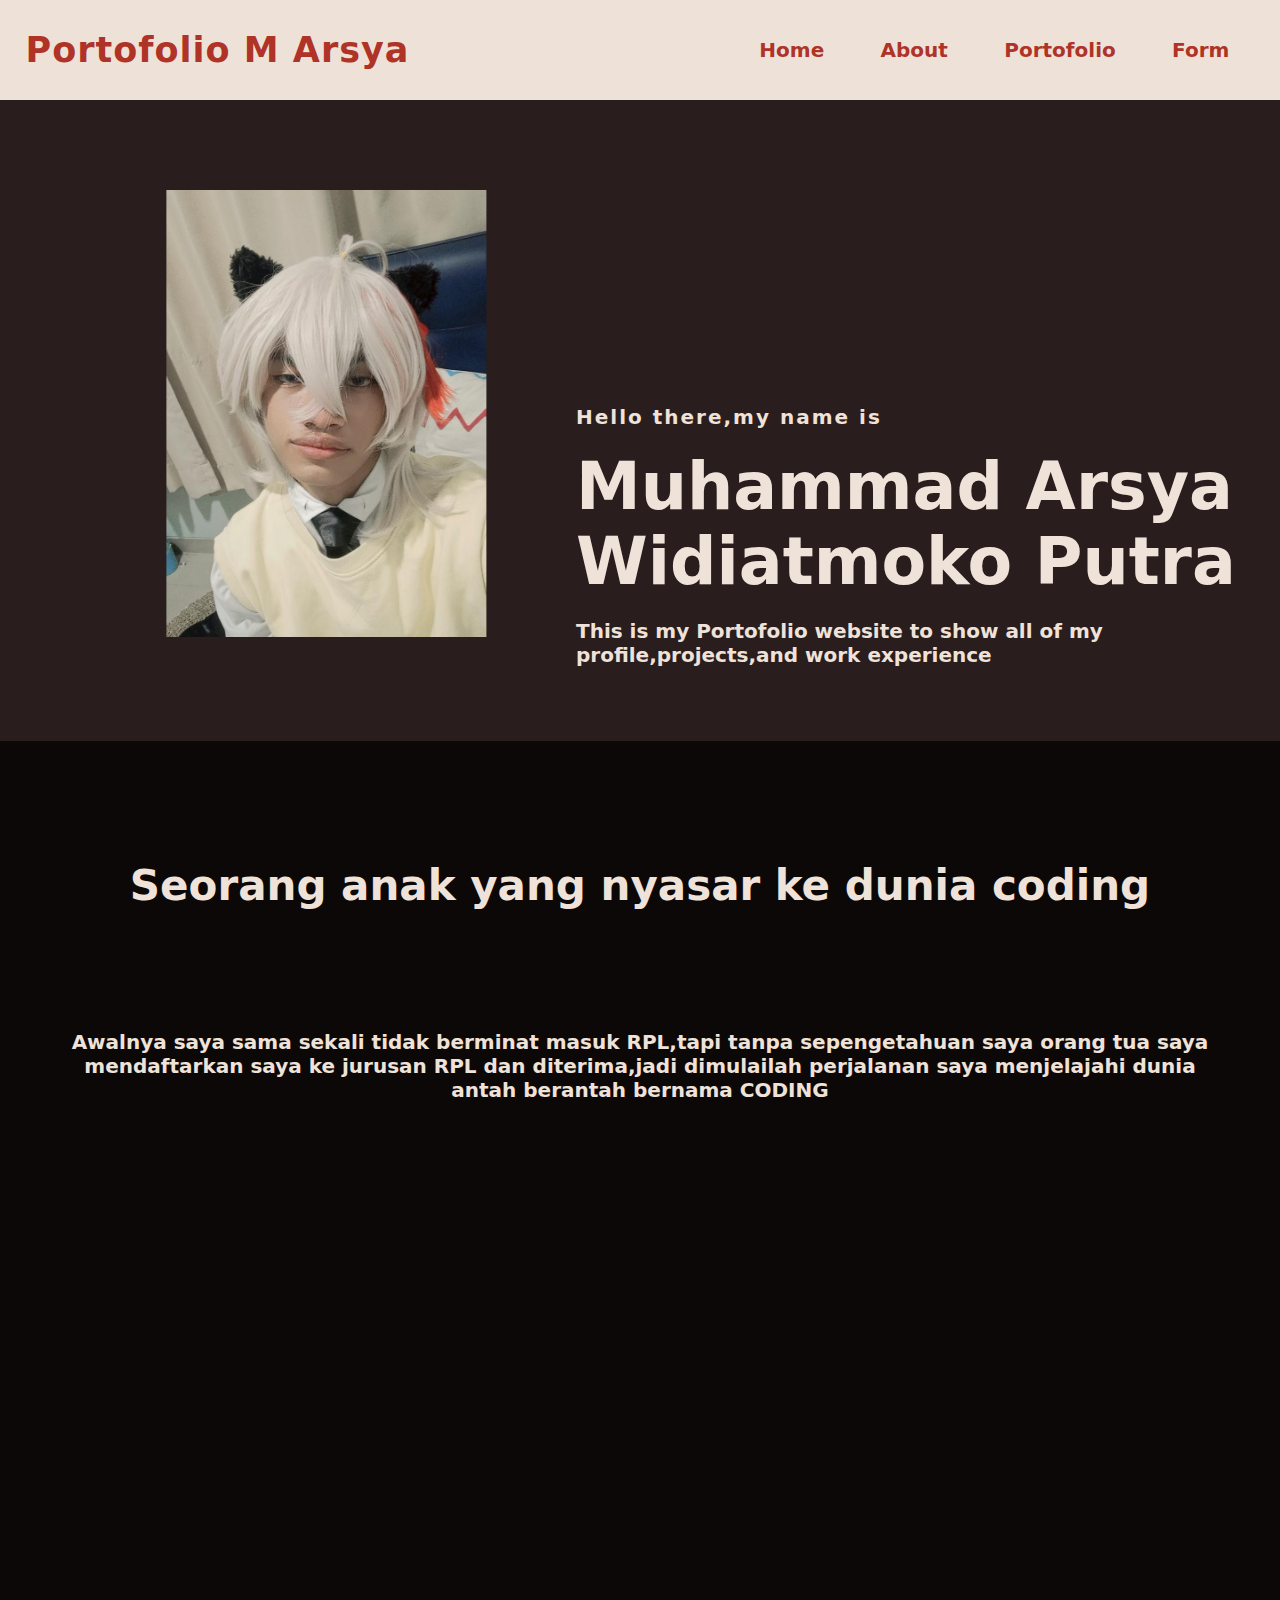
<file: index.html>
<!DOCTYPE html>
<html>
    <link rel="stylesheet" type="text/css" href="style.css">
<head>
    <meta charset="UTF-8">
    <meta http-equiv="X-UA-Compatible" content="IE=edge">
    <meta name="viewport" content="width=device-width, initial-scale=1.0">
    <title>Portofolio M Arsya</title>
</head>
<body>  
     <!-- Home section start -->
    <div class="navbar">
        <nav>
            <h2 class="logo">Portofolio M Arsya</h2>
            <ul>
            <li><a href="index.html">Home</a></li>
            <li><a href="about.html">About</a></li>
            <li><a href="portofolio.html">Portofolio</a></li>
            <li><a href="#">form</a></li>
            </ul>
        </nav> 

        <div image> 
            <img class="gambar1" src="/image_source/7.jpg">
        </div>
        <div class="basabasi">
            <h4>Hello there,my name is</h4>
            <h1>Muhammad <span>Arsya</span> Widiatmoko Putra</h1>
            <h3>This is my Portofolio website to show all of my profile,projects,and work experience</h3>
    </div>
    <div class="intro">
        <h2>Seorang anak yang nyasar ke dunia coding</h2>
        <p class="intro">Awalnya saya sama sekali tidak berminat masuk RPL,tapi tanpa sepengetahuan saya orang tua saya mendaftarkan saya ke jurusan RPL dan diterima,jadi dimulailah perjalanan saya menjelajahi dunia antah berantah bernama CODING </p>
    </div>
</body>
</html>
</file>
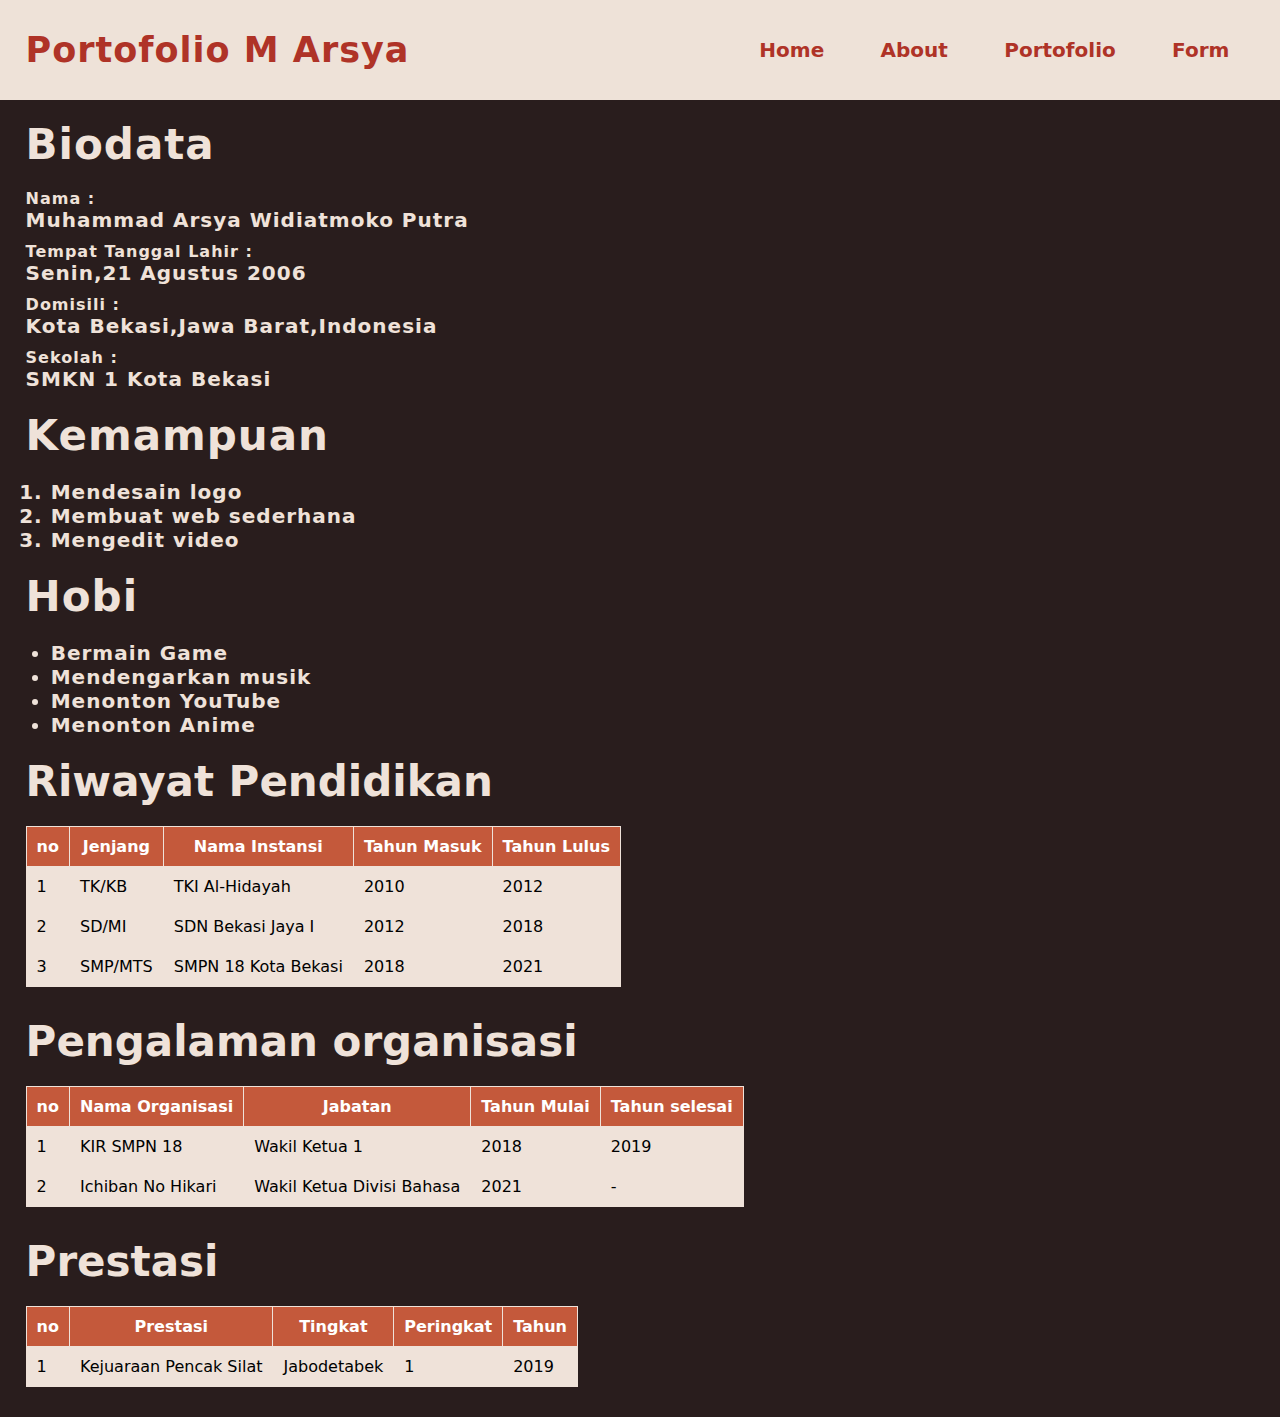
<file: about.html>
<!DOCTYPE html>
<html>
    <link rel="stylesheet" type="text/css" href="style.css">
<head>
    <meta charset="UTF-8">
    <meta http-equiv="X-UA-Compatible" content="IE=edge">
    <meta name="viewport" content="width=device-width, initial-scale=1.0">
    <title>Portofolio M Arsya</title>
</head>
<body>
    <!--about section start-->
    <div class="home">
        <nav>
            <h2 class="logo">Portofolio M Arsya</h2>
            <ul>
            <li><a href="index.html">Home</a></li>
            <li><a href="about.html">About</a></li>
            <li><a href="portofolio.html">Portofolio</a></li>
            <li><a href="#">form</a></li>
            </ul>
        </nav>
                
    <div class="about">
      <h2>Biodata</h2>
      <dl>
        <dt>Nama :
            <dd>
                Muhammad Arsya Widiatmoko Putra
            </dd>
        </dt>
        <dt>Tempat Tanggal Lahir :
            <dd>
                Senin,21 Agustus 2006
            </dd>
        </dt>
        <dt>Domisili :
            <dd>
                Kota Bekasi,Jawa Barat,Indonesia
            </dd>
        </dt>
        <dt>Sekolah :
            <dd>
                SMKN 1 Kota Bekasi
            </dd>
        </dt>
      </dl>
 
      <h2>Kemampuan</h2> 
        <ol>
            <li>Mendesain logo</li>
            <li>Membuat web sederhana</li>
            <li>Mengedit video</li>
        </ol>


      <h2>Hobi</h2>
      <ul>
        <li>Bermain Game</li>
        <li>Mendengarkan musik</li>
        <li>Menonton YouTube</li>
        <li>Menonton Anime</li>
      </ul>
    </div>

    <!--Table section start-->

    <h2 class="judultable">Riwayat Pendidikan</h2>
    <table>
        <tr>
          <th>no</th>
          <th>Jenjang</th>
          <th>Nama Instansi</th>
          <th>Tahun Masuk</th>
          <th>Tahun Lulus</th>
        </tr>
        <tr>
            <td>1</td>
            <td>TK/KB</td>
            <td>TKI Al-Hidayah</td>
            <td>2010</td>
            <td>2012</td>
          </tr>
        <tr>
          <td>2</td>
          <td>SD/MI</td>
          <td>SDN Bekasi Jaya I</td>
          <td>2012</td>
          <td>2018</td>
        </tr>
        <tr>
          <td>3</td>
          <td>SMP/MTS</td>
          <td>SMPN 18 Kota Bekasi</td>
          <td>2018</td>
          <td>2021</td>
        </tr>
      </table>

      <h2 class="judultable">Pengalaman organisasi</h2>
      <table>
        <tr>
          <th>no</th>
          <th>Nama Organisasi</th>
          <th>Jabatan</th>
          <th>Tahun Mulai</th>
          <th>Tahun selesai</th>
        </tr>
        <tr>
            <td>1</td>
            <td>KIR SMPN 18</td>
            <td>Wakil Ketua 1</td>
            <td>2018</td>
            <td>2019</td>
          </tr>
        <tr>
          <td>2</td>
          <td>Ichiban No Hikari</td>
          <td>Wakil Ketua Divisi Bahasa</td>
          <td>2021</td>
          <td>-</td>
        </tr>
      </table>

      <h2 class="judultable">Prestasi</h2>
      <table>
        <tr>
          <th>no</th>
          <th>Prestasi</th>
          <th>Tingkat</th>
          <th>Peringkat</th>
          <th>Tahun</th>
        </tr>
        <tr>
            <td>1</td>
            <td>Kejuaraan Pencak Silat</td>
            <td>Jabodetabek</td>
            <td>1</td>
            <td>2019</td>
          </tr>    
      </table>
</body>
</html>
</file>
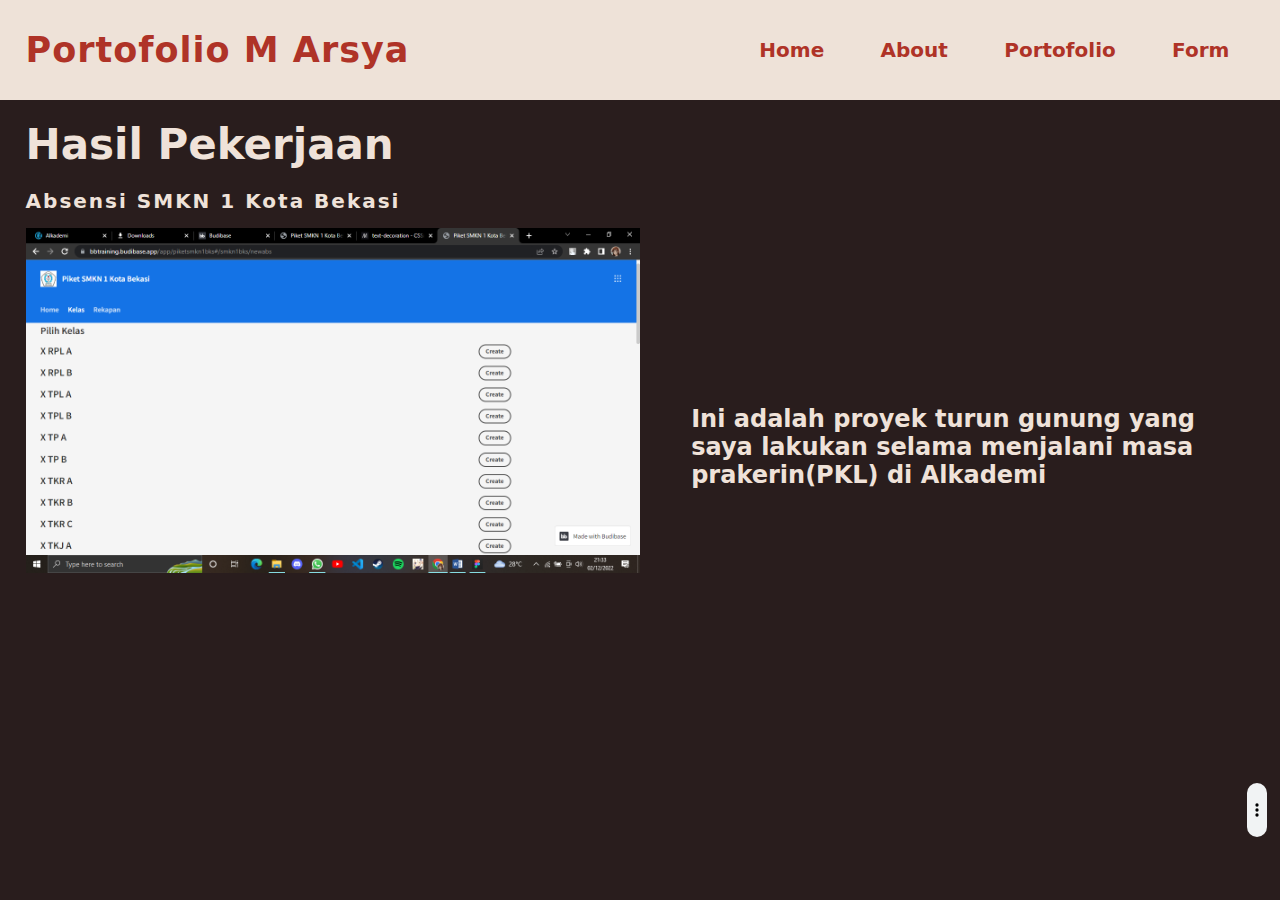
<file: portofolio.html>
<html>
    <link rel="stylesheet" type="text/css" href="style.css">
<head>
    <meta charset="UTF-8">
    <meta http-equiv="X-UA-Compatible" content="IE=edge">
    <meta name="viewport" content="width=device-width, initial-scale=1.0">
    <title>Portofolio M Arsya</title>
</head>
<body>  
     <!-- Home section start -->
    <div class="navbar">
        <nav>
            <h2 class="logo">Portofolio M Arsya</h2>
            <ul>
            <li><a href="index.html">Home</a></li>
            <li><a href="about.html">About</a></li>
            <li><a href="portofolio.html">Portofolio</a></li>
            <li><a href="#">form</a></li>
            </ul>
        </nav> 
    </div>

    <audio controls loop autoplay>
        <source src="/audio_source/greater-than-one-ericdoa-and-valorant-official-audio.mp3" type="audio/mpeg">
        sorry,the audio is unplayable at your device
    </audio>

    <!--Portofolio section start-->
    <div class="Projek">
        <h2 class="judultable">Hasil Pekerjaan</h2>
        <h4 class="judulproyek">Absensi SMKN 1 Kota Bekasi</h4>
        <img class="gambarproyek" src="/image_source/8.jpg">
        <p class="penjelasan">Ini adalah proyek turun gunung yang saya lakukan selama menjalani masa prakerin(PKL) di Alkademi</p>
        <br>
    </div>
</file>
<file: style.css>
* {
    padding: 0;
    margin: 0;
    font-family: system-ui, -apple-system, BlinkMacSystemFont, 'Segoe UI', Roboto, Oxygen, Ubuntu, Cantarell, 'Open Sans', 'Helvetica Neue', sans-serif;
    text-decoration: none;
    scroll-behavior: smooth;
} 

audio{
    position: fixed;
    z-index: 2;
    width: 20px;
    right: 1%;
    top: 87%;
}

.about{
    color: #efe2d9;
    letter-spacing: 1px;
    font-weight: bold;
    padding-left: 2%;
}
ol{
    font-size: 20px;
    margin-left: 2%;

}
ul{
    font-size: 20px;
    margin-left: 2%;
}
dt{ 
    font-size: 16px;
}
dd{ 
    font-size: 20px;
    margin-bottom: 10px;
}
body{
    background-color:#291d1d;
}
.navbar {
    width: 100%;
    background-color:#291d1d;
    background-size: cover;
    background-position: center;
}
nav {
    position: sticky;
    top:0px;
    display: flex;
    align-items: center;
    justify-content: space-between;
    padding-top: 10px;
    padding-bottom: 10px;
    padding-left: 2%;
    padding-right: 2%;
    background-color:#eee2d8;
    z-index: 1;
}
.logo {
    color: #af3327;
    font-size: 35px;
    letter-spacing: 1px;
    cursor: default;

}
nav ul li {
   list-style-type: none; 
   display: inline-block;
   padding: 10px 25px;
  
}
nav ul li a {
    color: #af3327;
    font-size: 20px;
    font-weight: bold;
    text-transform: capitalize;
} 
nav ul li a:hover {
    color: #81b4b4;
    transition: 0.5s;
}
.gambar1 {
    width: 25%;
    height: 29%;
    bottom: 0;
    right: 25%;
    margin-top: 7%;
    margin-bottom: 100px;
    transform: translateX(52%);
}
.basabasi {
    position:absolute;
    top: 45%;
    left: 45%;
}
h4 {
   color:#efe2d9;
   letter-spacing: 2px;
   font-size: 20px;
}
h1 {
    color:#efe2d9;
    font-size: 65px;
    margin: 20px 0 20px;
}
h3 {
    color:#efe2d9;
    font-size: 20px;
    margin-bottom: 50px;
}
h2 {
    color:#efe2d9;
    font-size: 42px;
    margin: 20px 0 20px;
    
}
h5{
    color:#efe2d9;
    letter-spacing: 2px;
    font-size: 35px;
    margin-right: 22%;
    margin-bottom: 12px;
    margin-top: 21px;
    transform: translateX(17%);
}
h6{
    color:#efe2d9;
    font-size: 20px;
    margin-right: 22%;
    margin-top: 12px;
    transform: translateX(17%);
}
.intro{
    background-color: #0c0808;
    background-size: cover;
    color:#efe2d9;
    font-size: 20px;
    padding-right: 2%;
    padding-left: 2%;
    padding-top: 100px;
    padding-bottom: 20%;
    font-weight: bold;
    text-align: center;
    text-transform: 20%;
}
.judultable{
    margin-left: 2%;
}
table {
    margin-top: 20px;
    margin-left: 2%;
    margin-bottom: 30px;
    border-collapse: collapse;
    top: 20px;
}
table, th, td {
    border: 1px solid #efe2d9;
}
th, td {
    padding : 10px;
    background-color: #efe2d9;
}
th {
    background-color: #c4593b;
    color: white;
}
.gambarproyek{
    width: 48%;
    margin-left: 2%;
    margin-top: 15px;
}
.judulproyek{
    margin-left: 2%;
}
.penjelasan{
    font-family: system-ui, -apple-system, BlinkMacSystemFont, 'Segoe UI', Roboto, Oxygen, Ubuntu, Cantarell, 'Open Sans', 'Helvetica Neue', sans-serif;
    position: absolute;
    color:#efe2d9;
    font-size: 24px;
    font-weight: bold;
    margin-left:9% ;
    margin-right: 2%;
    top: 45%;
    left: 45%;
}
</file>
